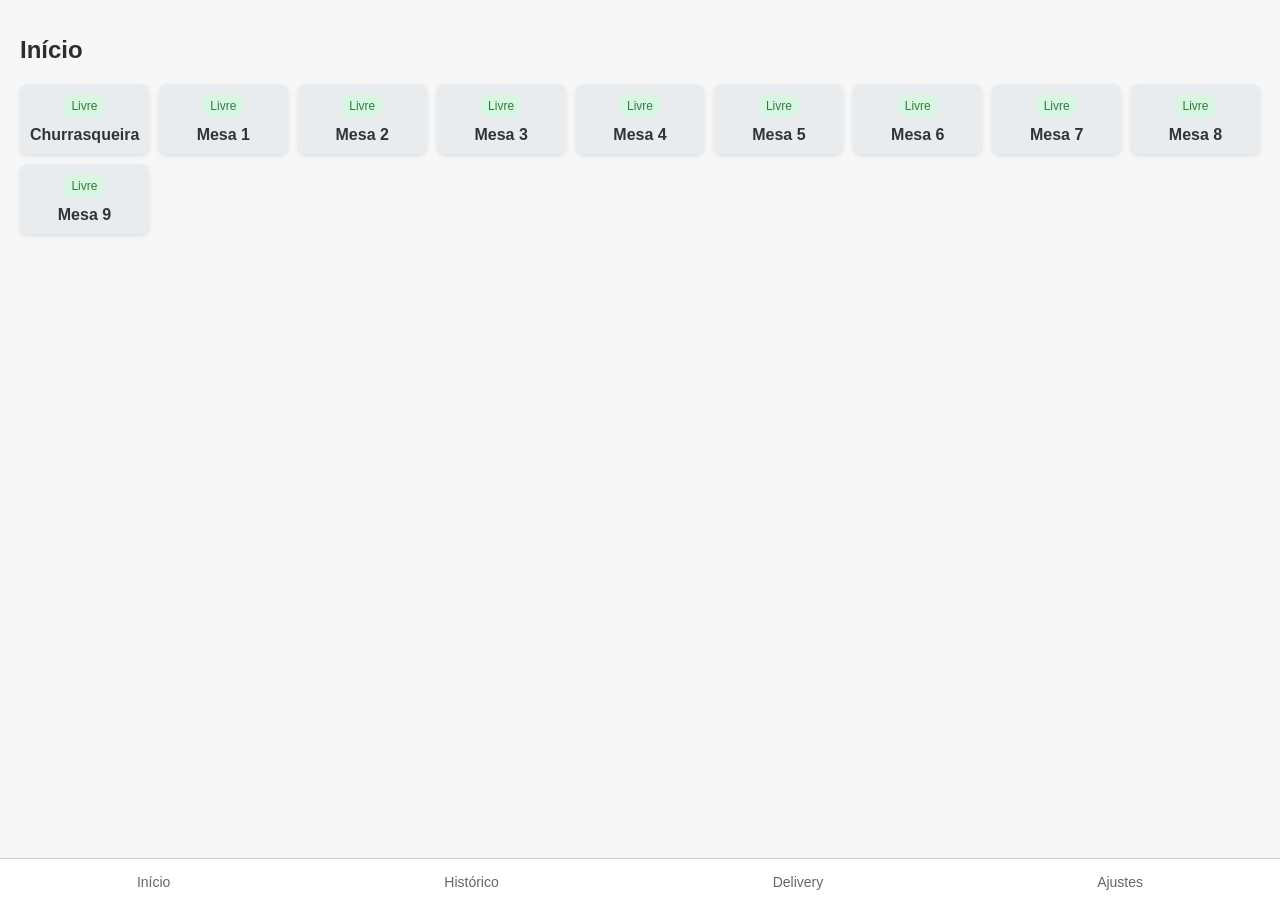
<file: index.html>
<!DOCTYPE html>
<html lang="pt-BR">
<head>
    <meta charset="UTF-8">
    <meta name="viewport" content="width=device-width, initial-scale=1.0">
    <title>Sistema de Comandas</title>
    <link rel="stylesheet" href="src/style.css">
</head>
<body>
     <div class="container">
        <h1>Início</h1>
        <div class="mesas-grid">
            <a href="products/products.html?mesa=churrasqueira" class="mesa">
                <span class="mesa-status">Livre</span>
                <div class="mesa-nome">Churrasqueira</div>
            </a>
            <a href="products/products.html?mesa=mesa1" class="mesa">
                <span class="mesa-status">Livre</span>
                <div class="mesa-nome">Mesa 1</div>
            </a>
            <a href="products/products.html?mesa=mesa2" class="mesa">
                <span class="mesa-status">Livre</span>
                <div class="mesa-nome">Mesa 2</div>
            </a>
            <a href="products/products.html?mesa=mesa3" class="mesa">
                <span class="mesa-status">Livre</span>
                <div class="mesa-nome">Mesa 3</div>
            </a>
            <a href="products/products.html?mesa=mesa4" class="mesa">
                <span class="mesa-status">Livre</span>
                <div class="mesa-nome">Mesa 4</div>
            </a>
            <a href="products/products.html?mesa=mesa5" class="mesa">
                <span class="mesa-status">Livre</span>
                <div class="mesa-nome">Mesa 5</div>
            </a>
            <a href="products/products.html?mesa=mesa6" class="mesa">
                <span class="mesa-status">Livre</span>
                <div class="mesa-nome">Mesa 6</div>
            </a>
            <a href="products/products.html?mesa=mesa7" class="mesa">
                <span class="mesa-status">Livre</span>
                <div class="mesa-nome">Mesa 7</div>
            </a>
            <a href="products/products.html?mesa=mesa8" class="mesa">
                <span class="mesa-status">Livre</span>
                <div class="mesa-nome">Mesa 8</div>
            </a>
            <a href="products/products.html?mesa=mesa9" class="mesa">
                <span class="mesa-status">Livre</span>
                <div class="mesa-nome">Mesa 9</div>
            </a>
        </div>
     </div>
     <div class="navbar">
        <div class="nav-item">
            <i class="icon-home"></i>
            Início
        </div>
        <div class="nav-item">
            <i class="icon-history"></i>
            Histórico
        </div>
        <div class="nav-item">
            <i class="icon-delivery"></i>
            Delivery
        </div>
        <div class="nav-item">
            <i class="icon-settings"></i>
            Ajustes
        </div>
     </div>
</body>
</html>
</file>
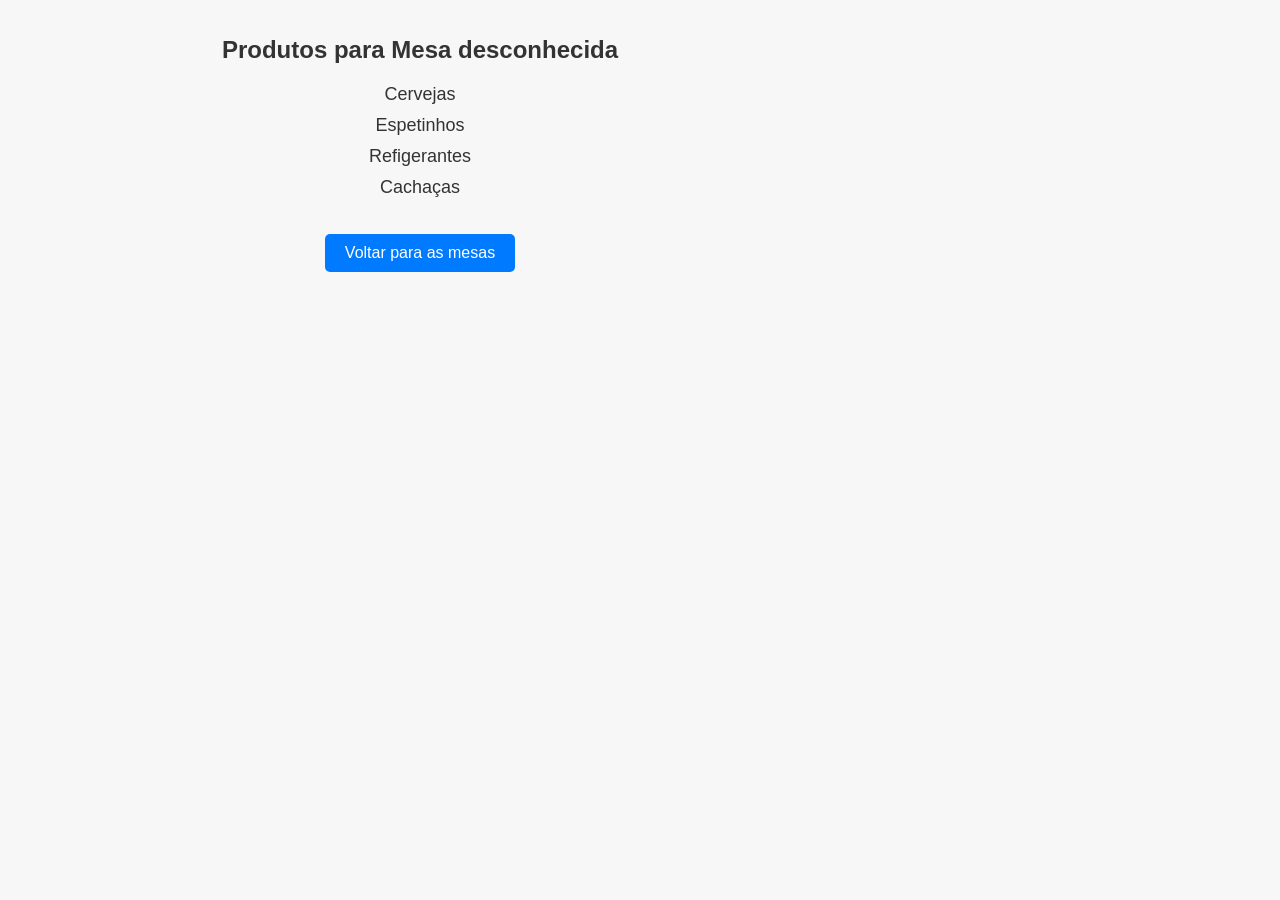
<file: products/products.html>
<!DOCTYPE html>
<html lang="pt-BR">
<head>
    <meta charset="UTF-8">
    <meta name="viewport" content="width=device-width, initial-scale=1.0">
    <title>Produtos da Mesa</title>
    <link rel="stylesheet" href="products.css">
</head>
<body>
    <div class="container">
        <h1 id="titulo-mesa">Produtos para </h1>
        <ul id="lista-produtos">

        </ul>
        <a href="/index.html" class="voltar">Voltar para as mesas</a>
    </div>

    <script src="products.js"></script>
</body>
</html>
</file>
<file: src/style.css>
/* Estilização geral */
body {
    font-family: Arial, sans-serif;
    margin: 0;
    padding: 0;
    background-color: #f7f7f7;
    color: #333;
}

/* Container pricipal */
.container {
    padding: 20px;
}

/* Título */
h1 {
    font-size: 24px;
    margin-bottom: 20px;
    color: #2d2d2d;
}

/* Layout das mesas */
.mesas-grid {
    display: grid;
    grid-template-columns: repeat(auto-fill, minmax(120px, 1fr));
    gap: 10px;
}

.mesa {
    background-color: #e8ecef;
    border-radius: 8px;
    padding: 10px;
    text-align: center;
    box-shadow: 0 2px 4px rgba(0, 0, 0, 0.1);
    cursor: pointer;
    transition: transform 0.2s ease-in-out;
    text-decoration: none;
}

.mesa:hover {
    transform: scale(1.05);
}

.mesa-status {
    display: inline-block;
    background-color: #d9f6e3;
    color: #2f7d3d;
    font-size: 12px;
    padding: 5px 8px;
    border-radius: 12px;
    margin-bottom: 8px;
}

.mesa-nome {
    font-size: 16px;
    font-weight: bold;
    color: #333;
}

/* Barra de navegação */
.navbar {
    display: flex;
    justify-content: space-around;
    position: fixed;
    bottom: 0;
    width: 100%;
    background-color: #ffffff;
    border-top: 1px solid #ccc;
    padding: 10px 0;
}

.nav-item {
    text-align: center;
    color: #666;
    font-size: 14px;
    cursor: pointer;
    transition: color 0.2s ease-in-out;
}

.nav-item:hover {
    color: #007bff;
}

.nav-item i {
    display: block;
    font-size: 20px;
    margin-bottom: 5px;
}
</file>
<file: products/products.css>
body {
    font-family: Arial, sans-serif;
    margin: 0;
    padding: 20px;
    background-color: #f7f7f7;
    color: #333;
}

.container {
    max-width: 800px;
    margin: 0;
    text-align: center;
}

h1 {
    font-size: 24px;
    margin-bottom: 20px;
}

ul {
    list-style: none;
    padding: 0;
}

ul li {
    margin: 10px 0;
    font-size: 18px;
}

.voltar {
    display: inline-block;
    margin-top: 20px;
    padding: 10px 20px;
    background: #007bff;
    color: white;
    text-decoration: none;
    border-radius: 5px;
}

.voltar:hover {
    background: #0056b3;
}
</file>
